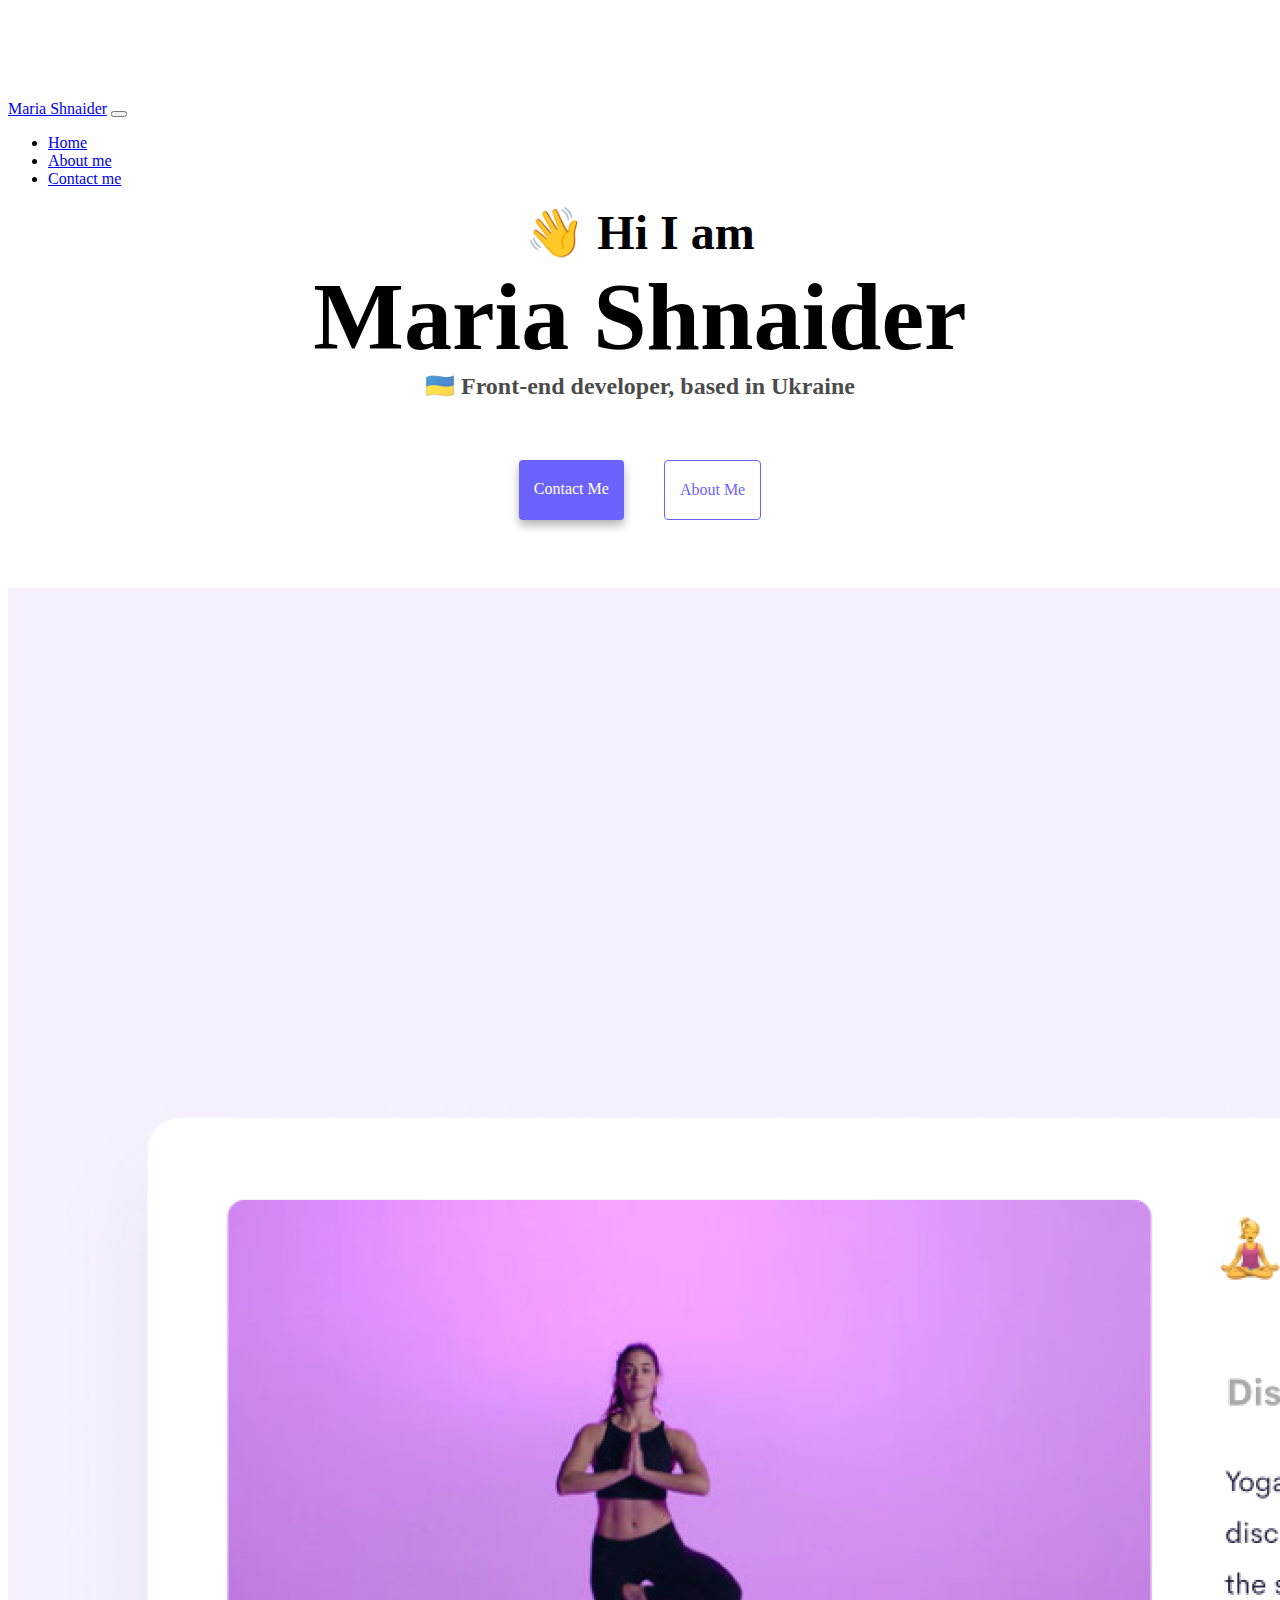
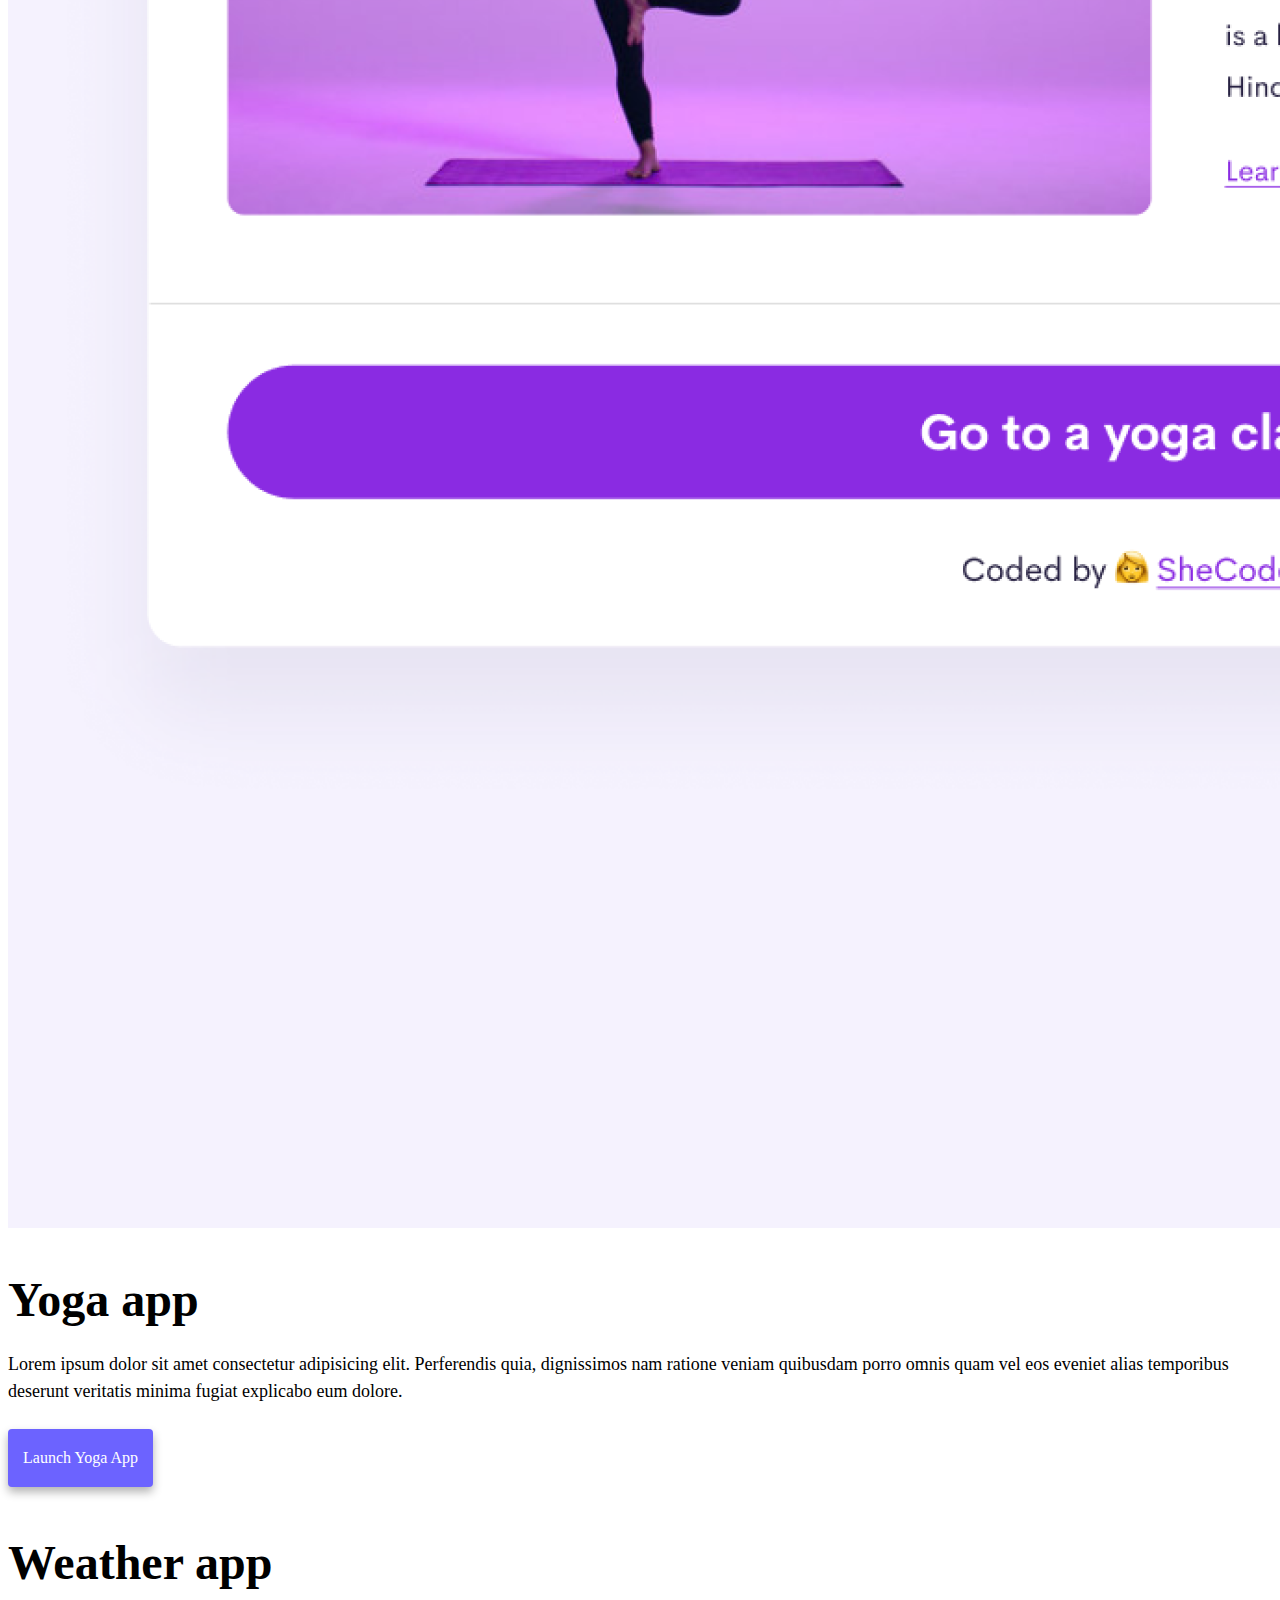
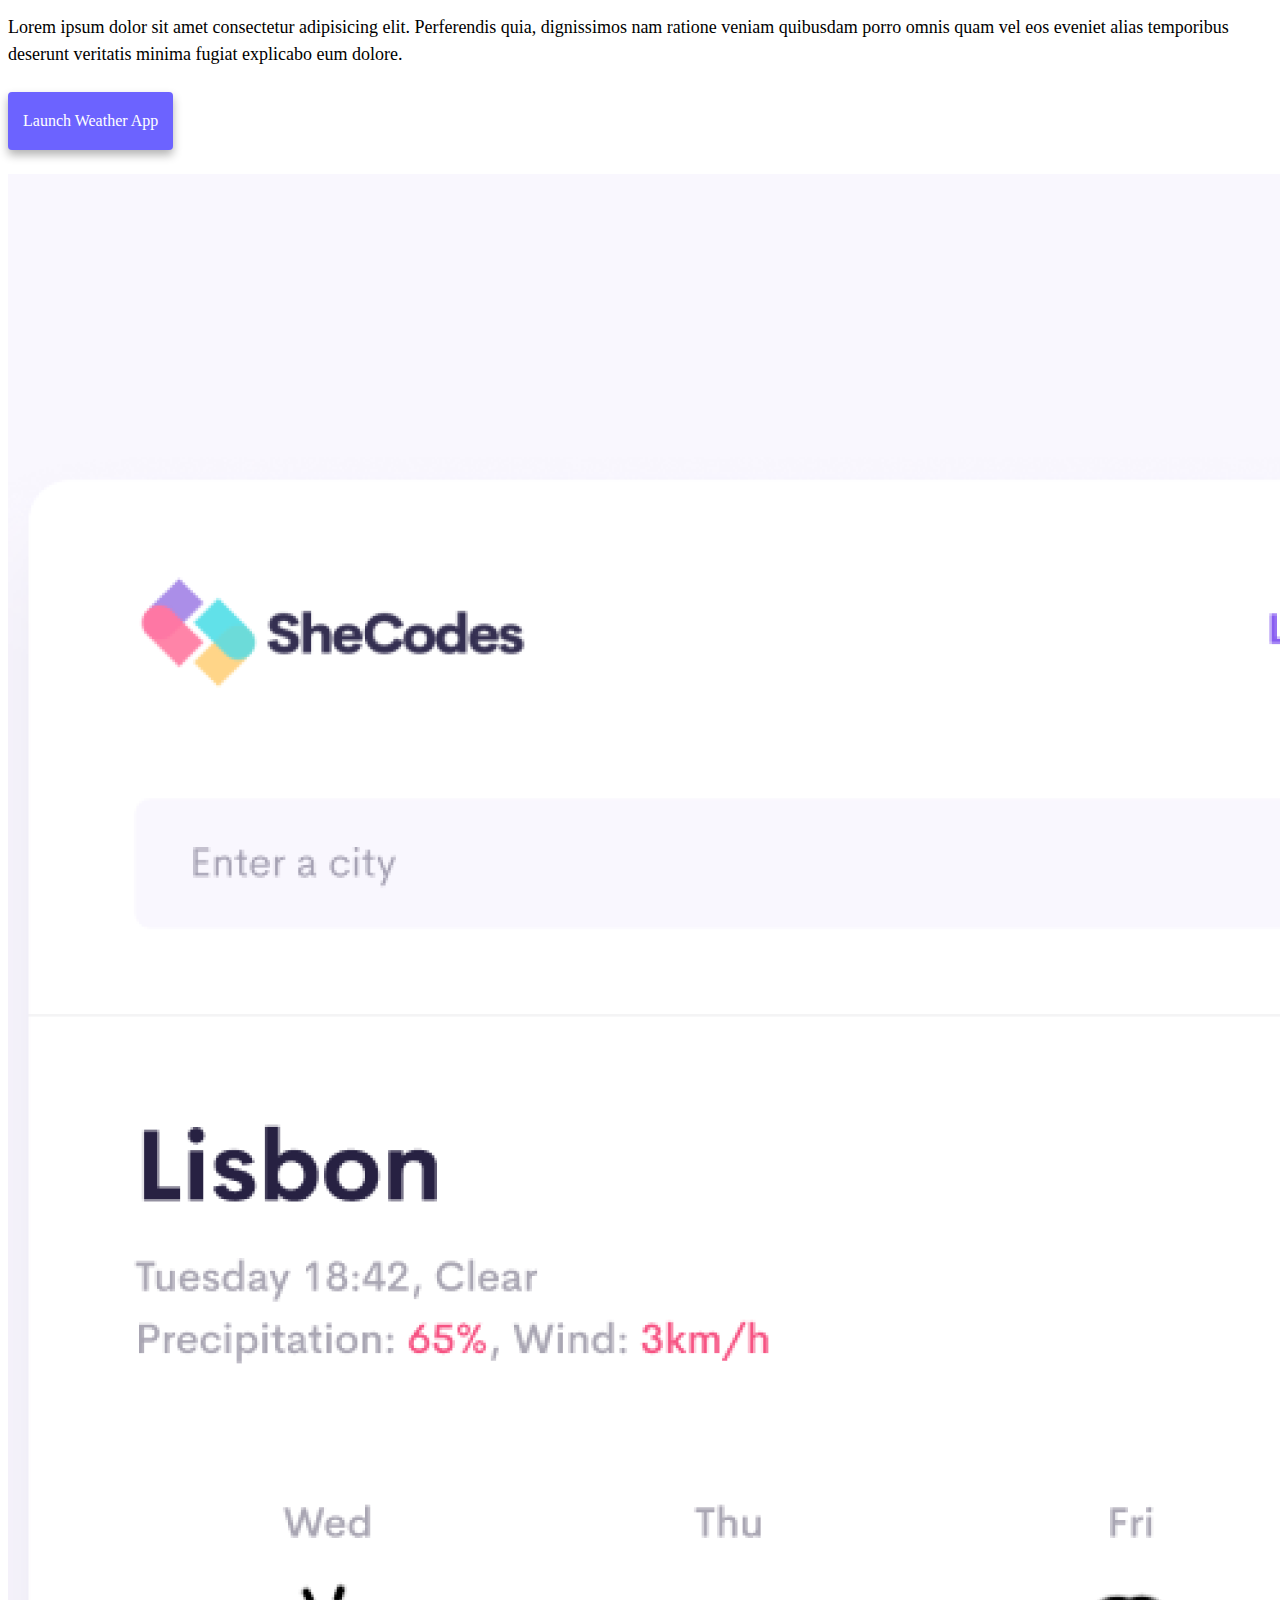
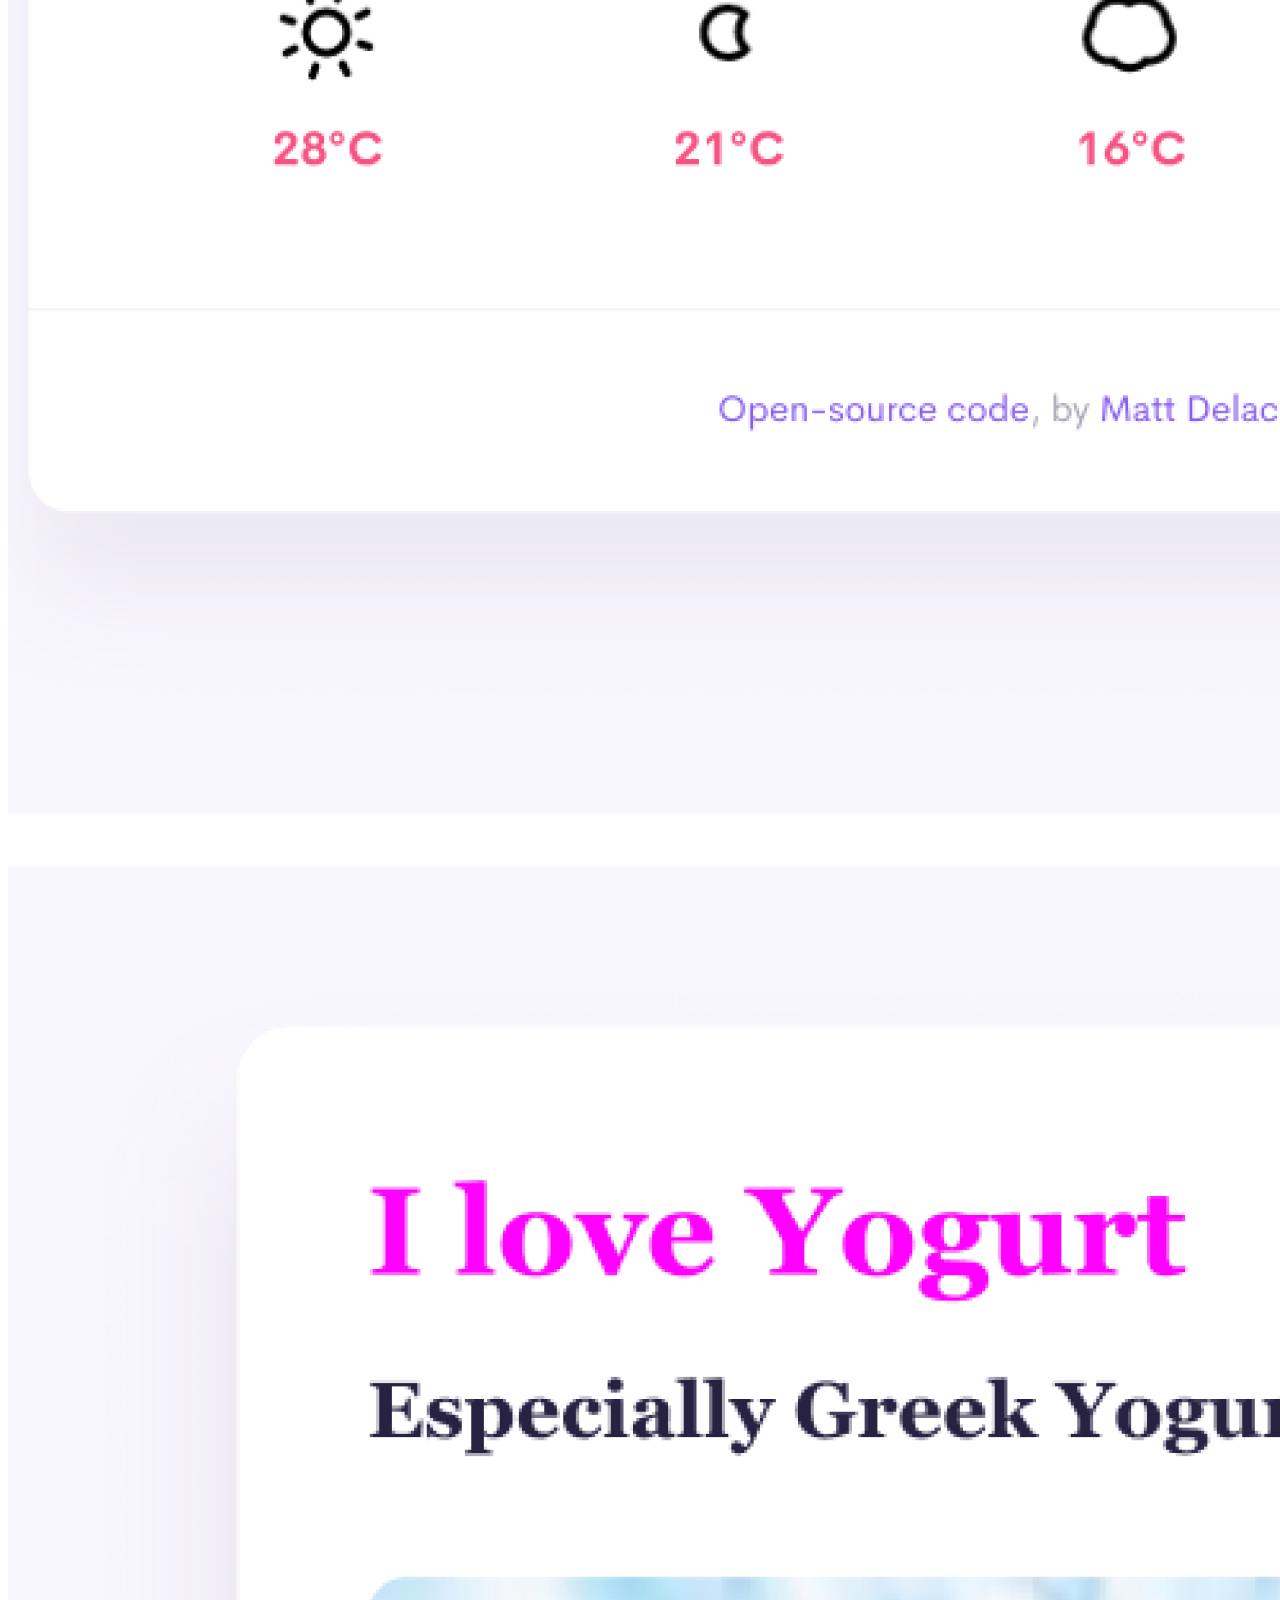
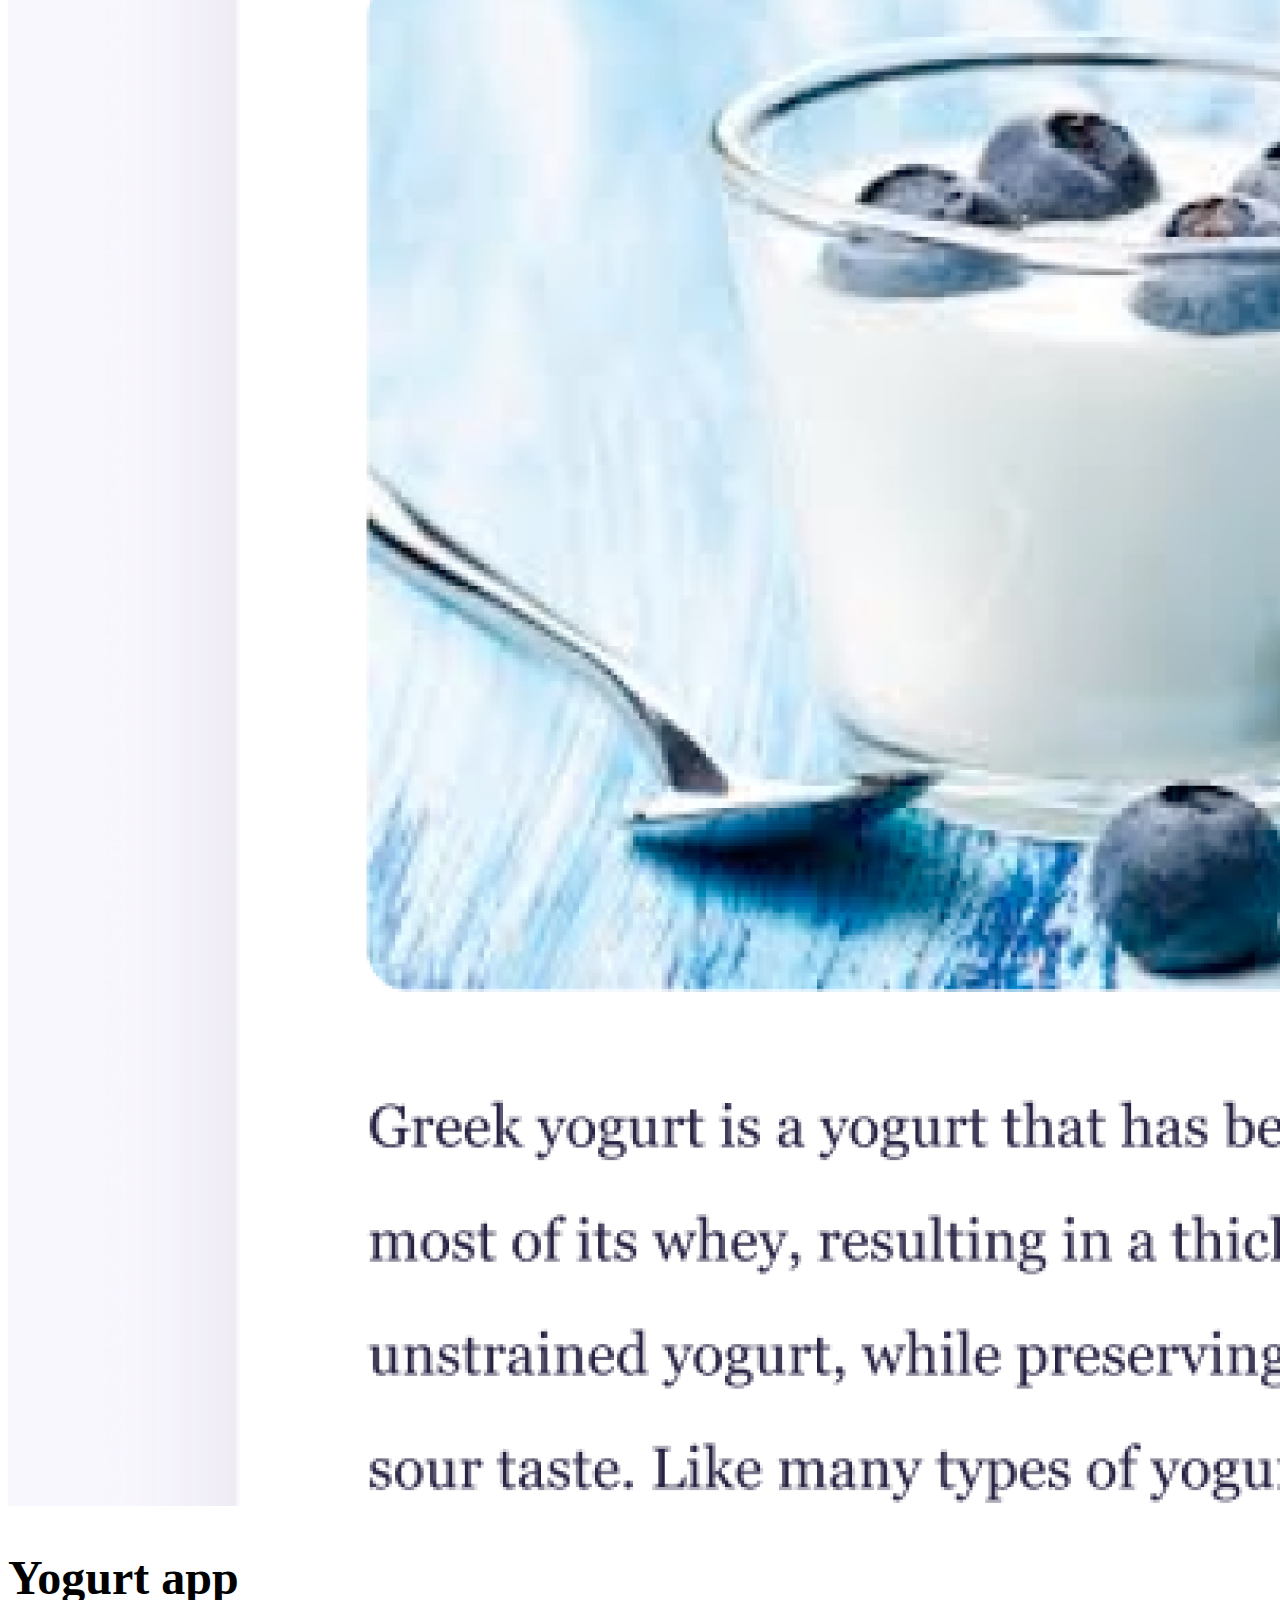
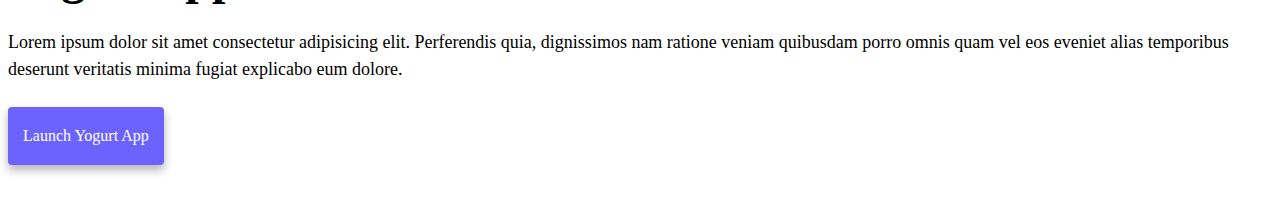
<file: index.html>
<!DOCTYPE html>
<html lang="en">
  <head>
    <meta charset="UTF-8" />
    <meta http-equiv="X-UA-Compatible" content="IE=edge" />
    <meta name="viewport" content="width=device-width, initial-scale=1.0" />
    <meta
      name="description"
      content="Check out the portfolio of a promising junior front-end developer - Maria Shnaider"
    />
    <title>Junior front-end developer | Maria Shnaider</title>
    <link
      href="https://cdn.jsdelivr.net/npm/bootstrap@5.2.0/dist/css/bootstrap.min.css"
      rel="stylesheet"
      integrity="sha384-gH2yIJqKdNHPEq0n4Mqa/HGKIhSkIHeL5AyhkYV8i59U5AR6csBvApHHNl/vI1Bx"
      crossorigin="anonymous"
    />
    <link rel="stylesheet" href="style.css" />
  </head>
  <body>
    <nav class="navbar navbar-expand-lg bg-light fixed-top">
      <div class="container">
        <a class="navbar-brand" href="./index.html" title="Homepage"
          >Maria Shnaider</a
        >
        <button
          class="navbar-toggler"
          type="button"
          data-bs-toggle="collapse"
          data-bs-target="#navbarNav"
          aria-controls="navbarNav"
          aria-expanded="false"
          aria-label="Toggle navigation"
        >
          <span class="navbar-toggler-icon"></span>
        </button>
        <div class="collapse navbar-collapse" id="navbarNav">
          <ul class="navbar-nav">
            <li class="nav-item">
              <a
                class="nav-link active"
                aria-current="./index.html"
                href="#"
                title="Homepage"
                >Home</a
              >
            </li>
            <li class="nav-item">
              <a
                class="nav-link"
                href="./about.html"
                title="About Maria Shnaider"
                >About me</a
              >
            </li>
            <li class="nav-item">
              <a
                class="nav-link"
                href="./about.html#contact"
                title="Contact Maria Shnaider"
                >Contact me</a
              >
            </li>
          </ul>
        </div>
      </div>
    </nav>
    <header>
      <h2>👋 Hi I am</h2>
      <h1>
        Maria Shnaider
        <div class="highlighted">🇺🇦 Front-end developer, based in Ukraine</div>
      </h1>
    </header>
    <div class="navigation-links mb-3 mb-md-5">
      <a href="about.html#contact" class="primary-link">Contact me</a>
      <a href="about.html" class="about-link">About me</a>
    </div>
    <div class="container projects">
      <div class="row app-description">
        <div class="col-md-6">
          <img src="images/yoga.png" alt="yoga app" class="img-fluid rounded" />
        </div>
        <div class="col-md-6">
          <h2>Yoga app</h2>
          <p>
            Lorem ipsum dolor sit amet consectetur adipisicing elit. Perferendis
            quia, dignissimos nam ratione veniam quibusdam porro omnis quam vel
            eos eveniet alias temporibus deserunt veritatis minima fugiat
            explicabo eum dolore.
          </p>
          <div class="launch-links">
            <a href="#" class="primary-link" title="Yoga App"
              >Launch yoga app</a
            >
          </div>
        </div>
      </div>
      <div class="row app-description">
        <div class="col-md-6">
          <h2>Weather app</h2>
          <p>
            Lorem ipsum dolor sit amet consectetur adipisicing elit. Perferendis
            quia, dignissimos nam ratione veniam quibusdam porro omnis quam vel
            eos eveniet alias temporibus deserunt veritatis minima fugiat
            explicabo eum dolore.
          </p>
          <div class="launch-links">
            <a href="#" class="primary-link" title="Weather App"
              >Launch weather app</a
            >
          </div>
        </div>
        <div class="col-md-6">
          <img
            src="images/weather.png"
            alt="weather app"
            class="img-fluid rounded"
          />
        </div>
      </div>
      <div class="row app-description">
        <div class="col-md-6">
          <img
            src="images/yogurt.png"
            alt="yogurt app"
            class="img-fluid rounded"
          />
        </div>
        <div class="col-md-6">
          <h2>Yogurt app</h2>
          <p>
            Lorem ipsum dolor sit amet consectetur adipisicing elit. Perferendis
            quia, dignissimos nam ratione veniam quibusdam porro omnis quam vel
            eos eveniet alias temporibus deserunt veritatis minima fugiat
            explicabo eum dolore.
          </p>
          <div class="launch-links">
            <a href="#" class="primary-link" title="Yogurt App"
              >Launch yogurt app</a
            >
          </div>
        </div>
      </div>
    </div>
    <script
      src="https://cdn.jsdelivr.net/npm/bootstrap@5.2.0/dist/js/bootstrap.bundle.min.js"
      integrity="sha384-A3rJD856KowSb7dwlZdYEkO39Gagi7vIsF0jrRAoQmDKKtQBHUuLZ9AsSv4jD4Xa"
      crossorigin="anonymous"
    ></script>
  </body>
</html>
</file>
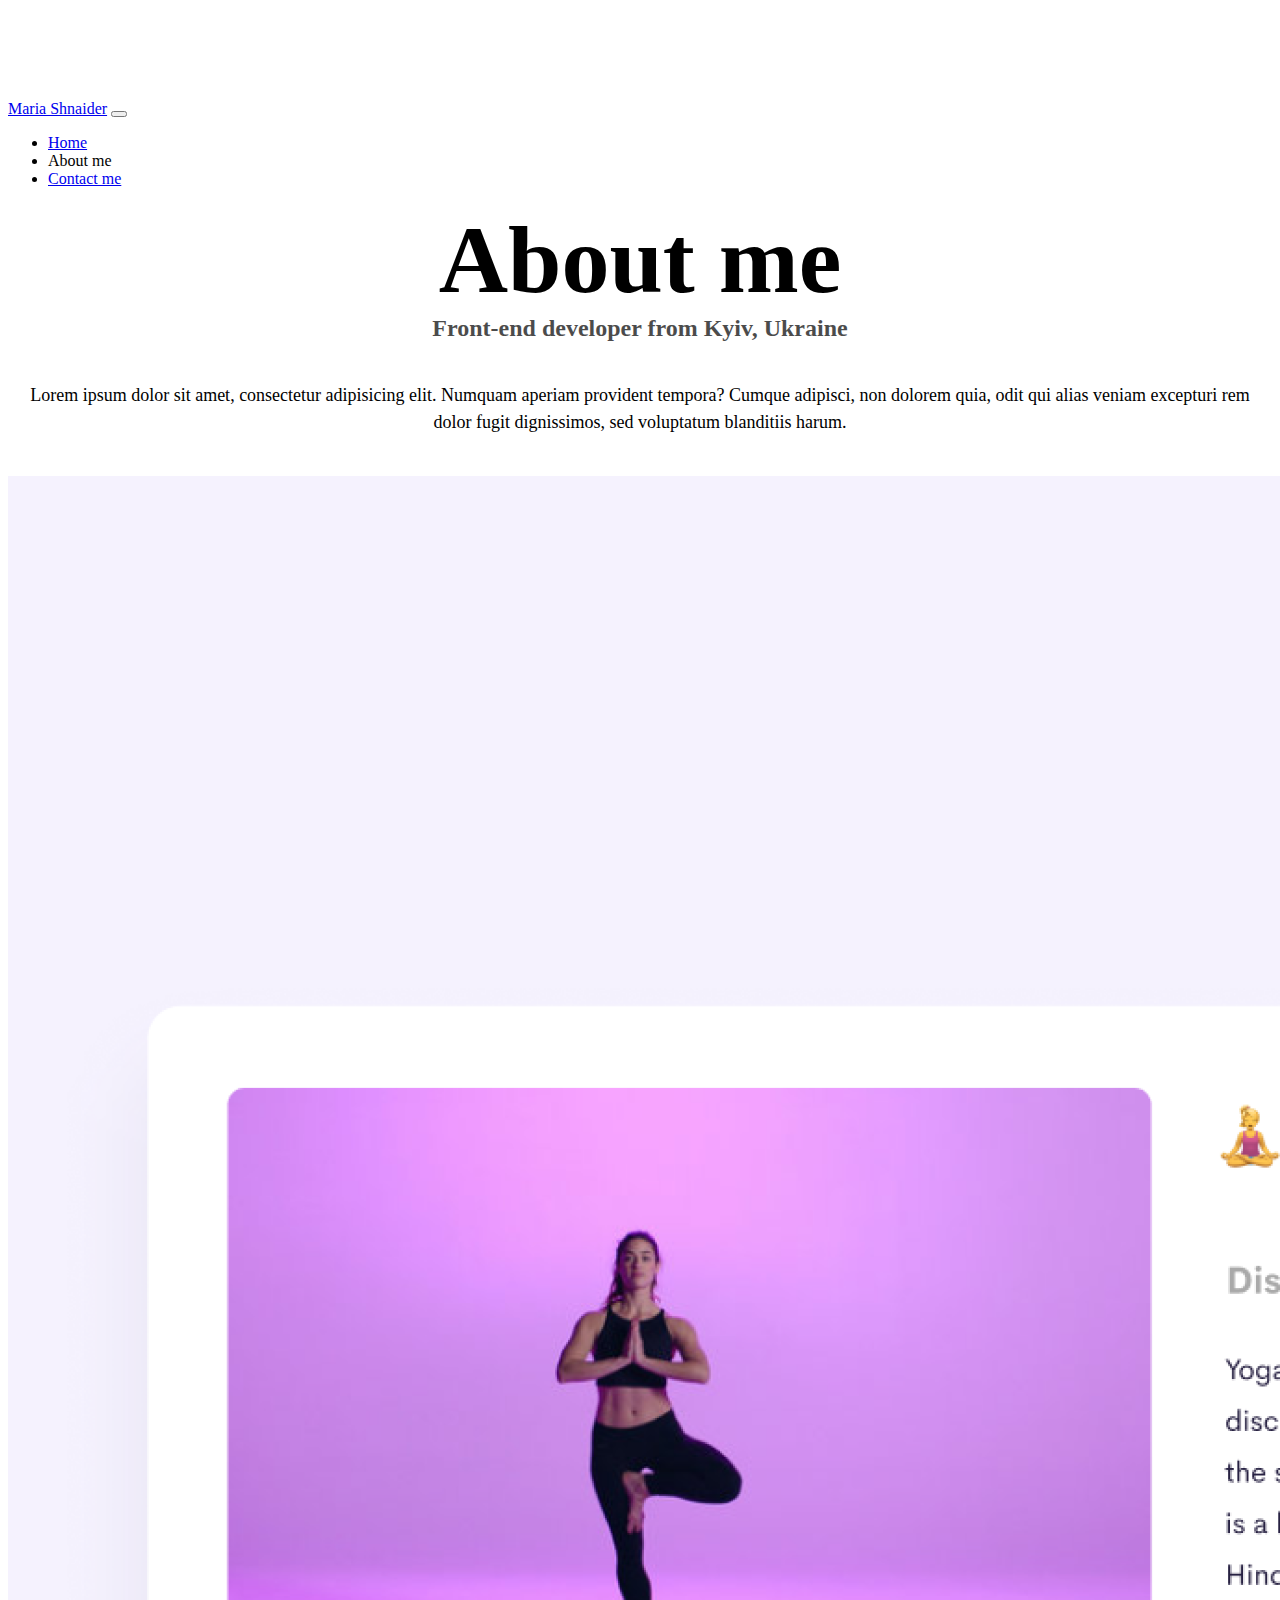
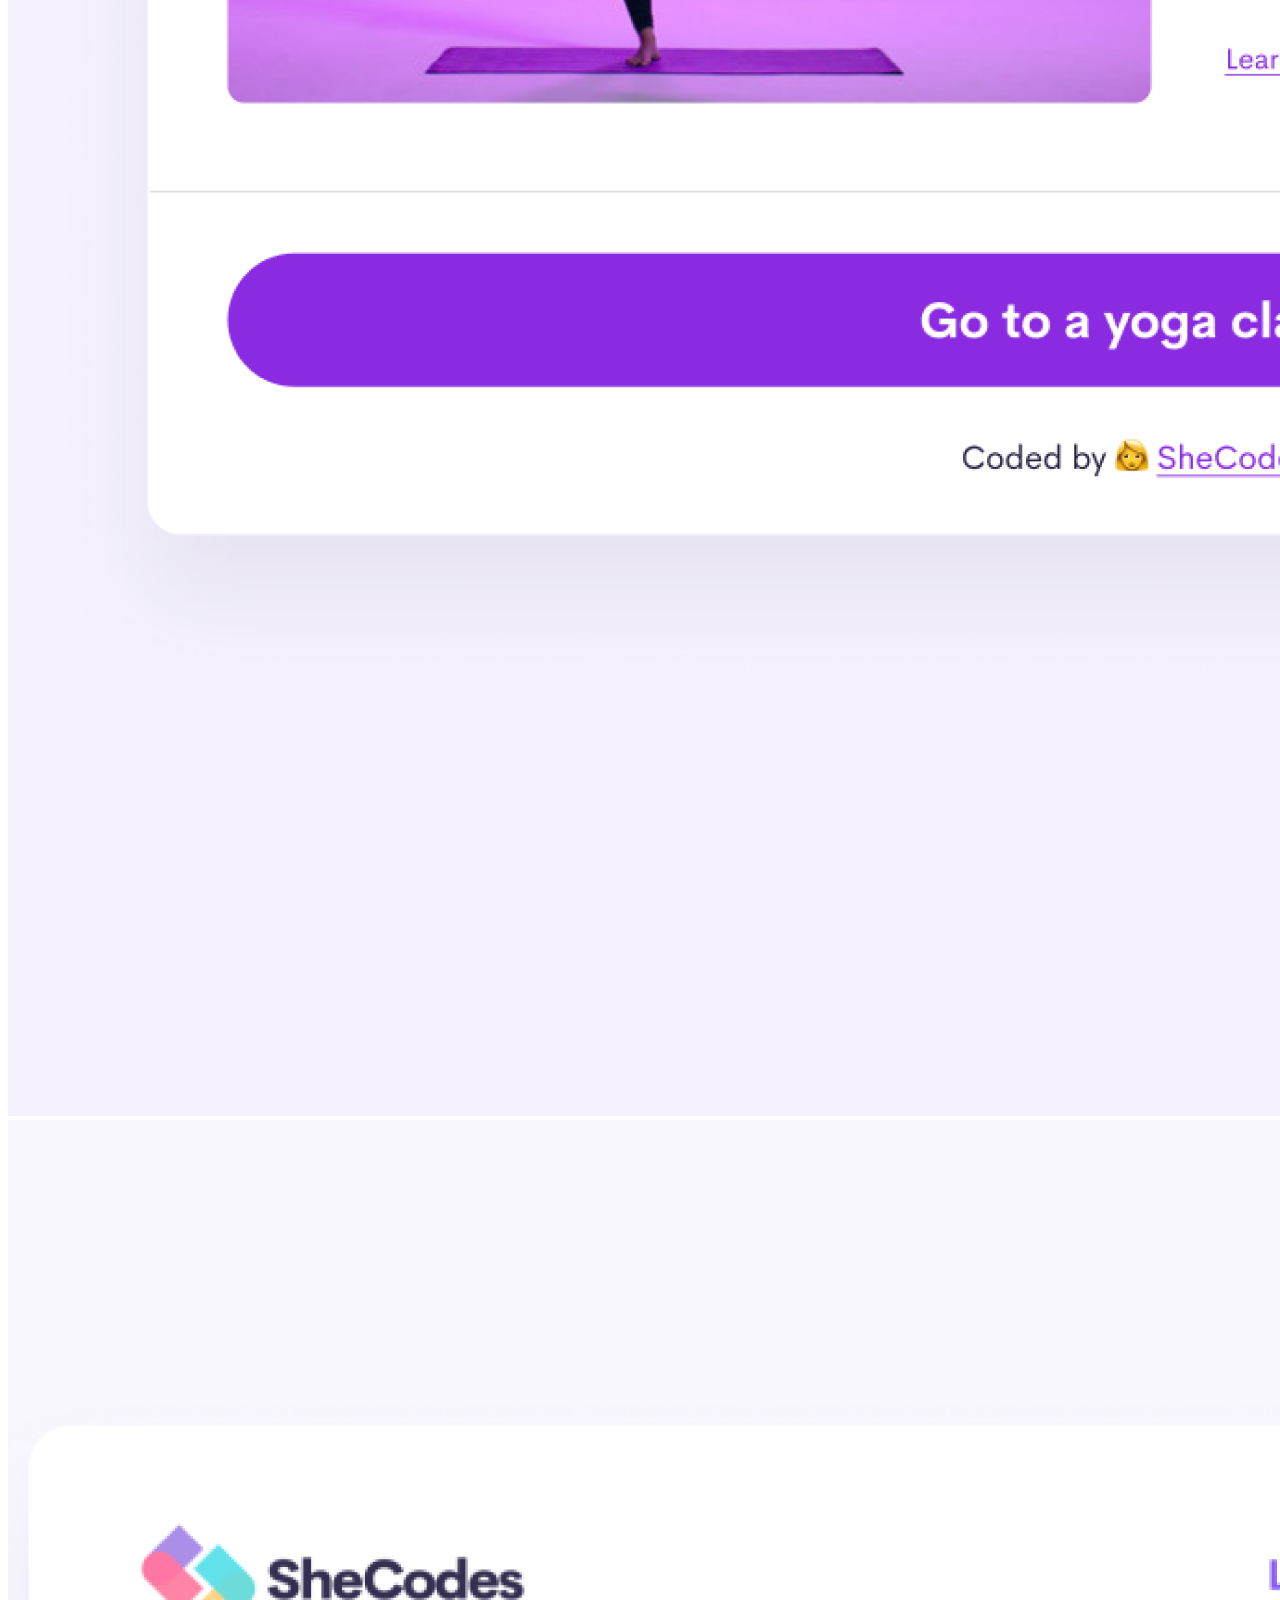
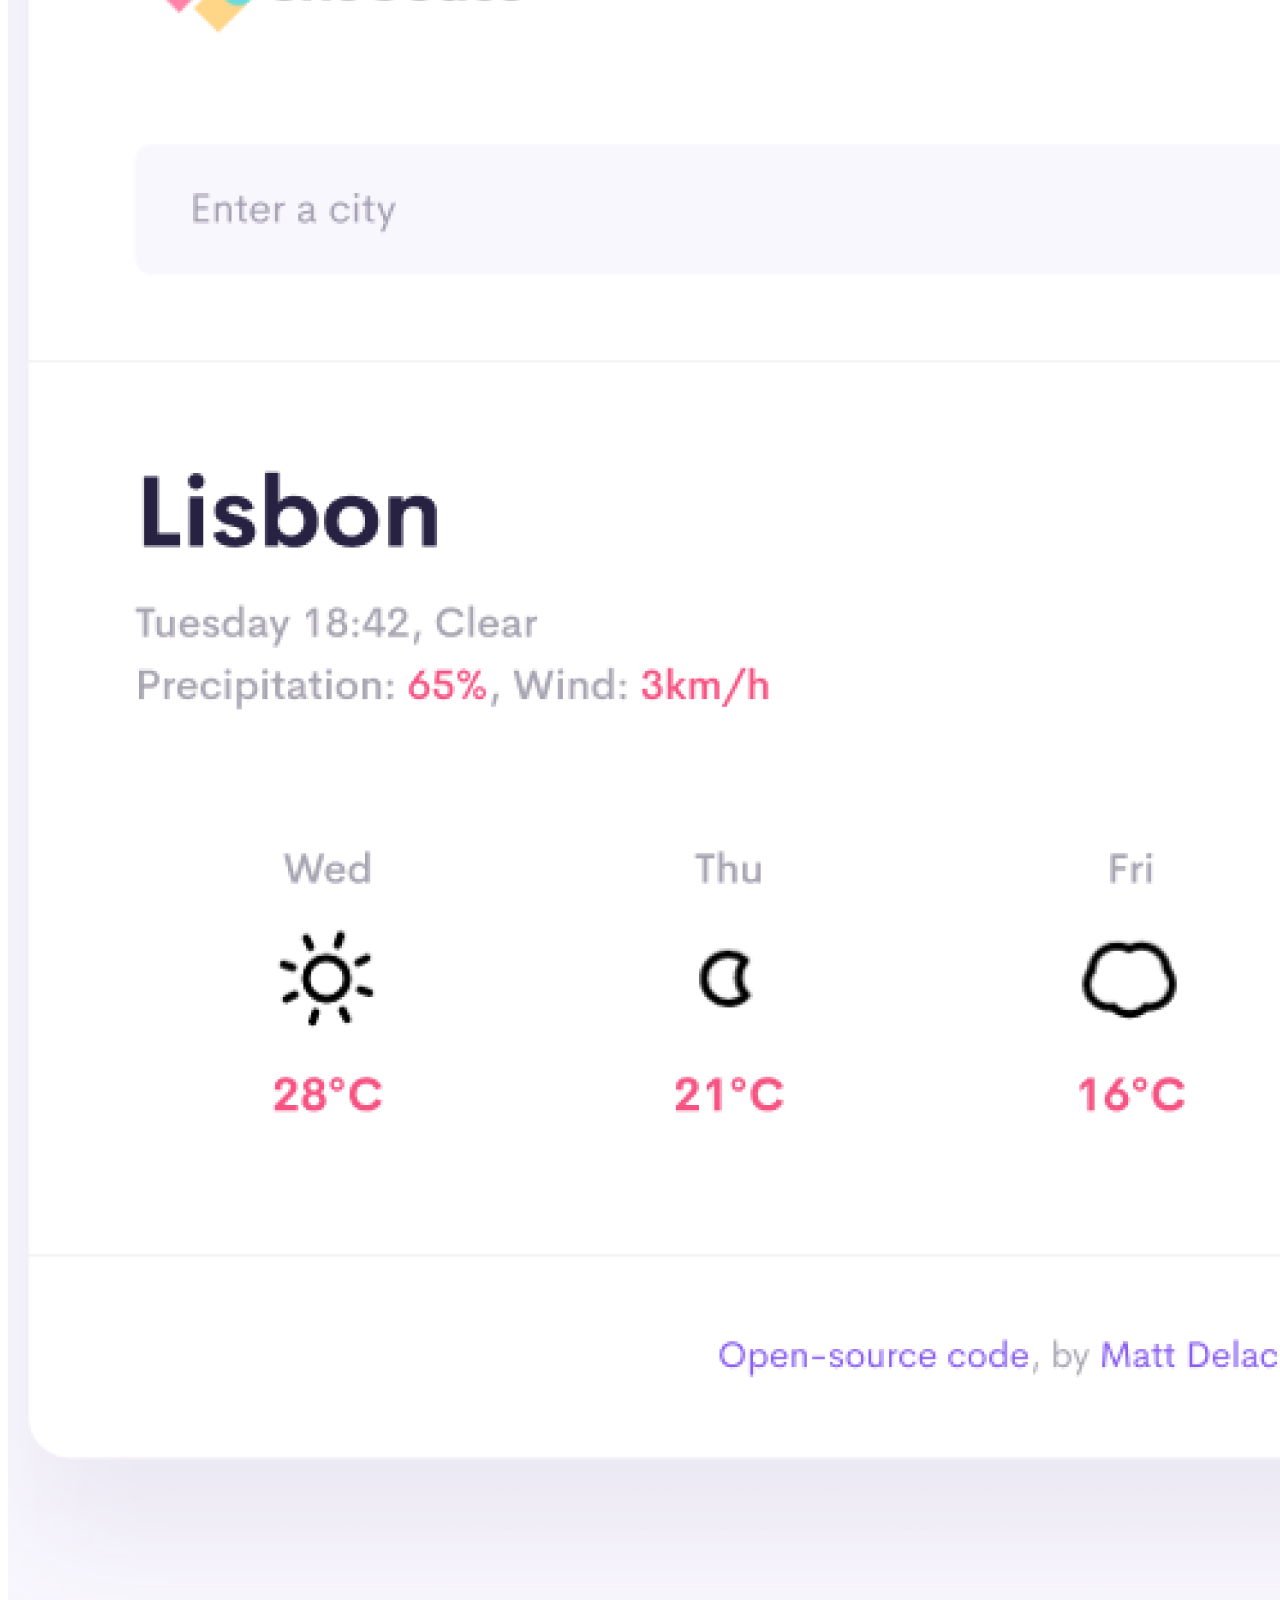
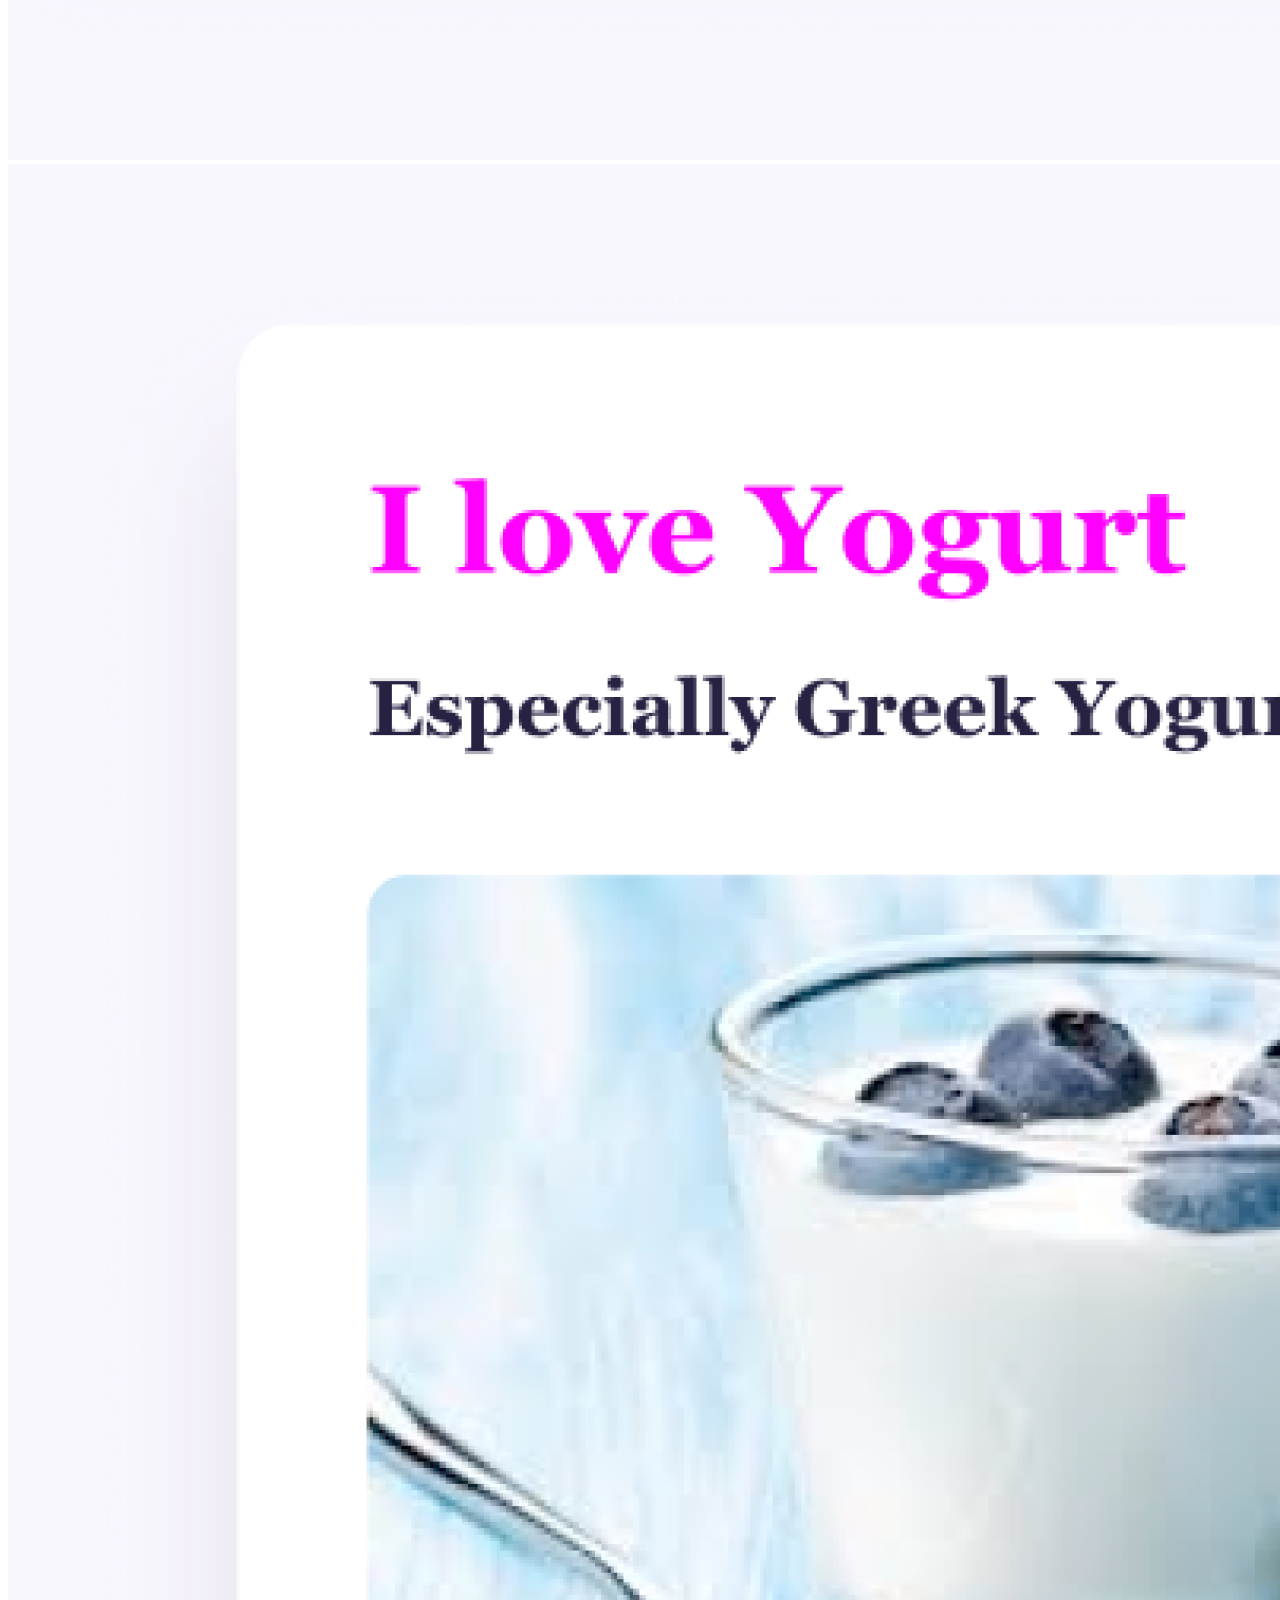
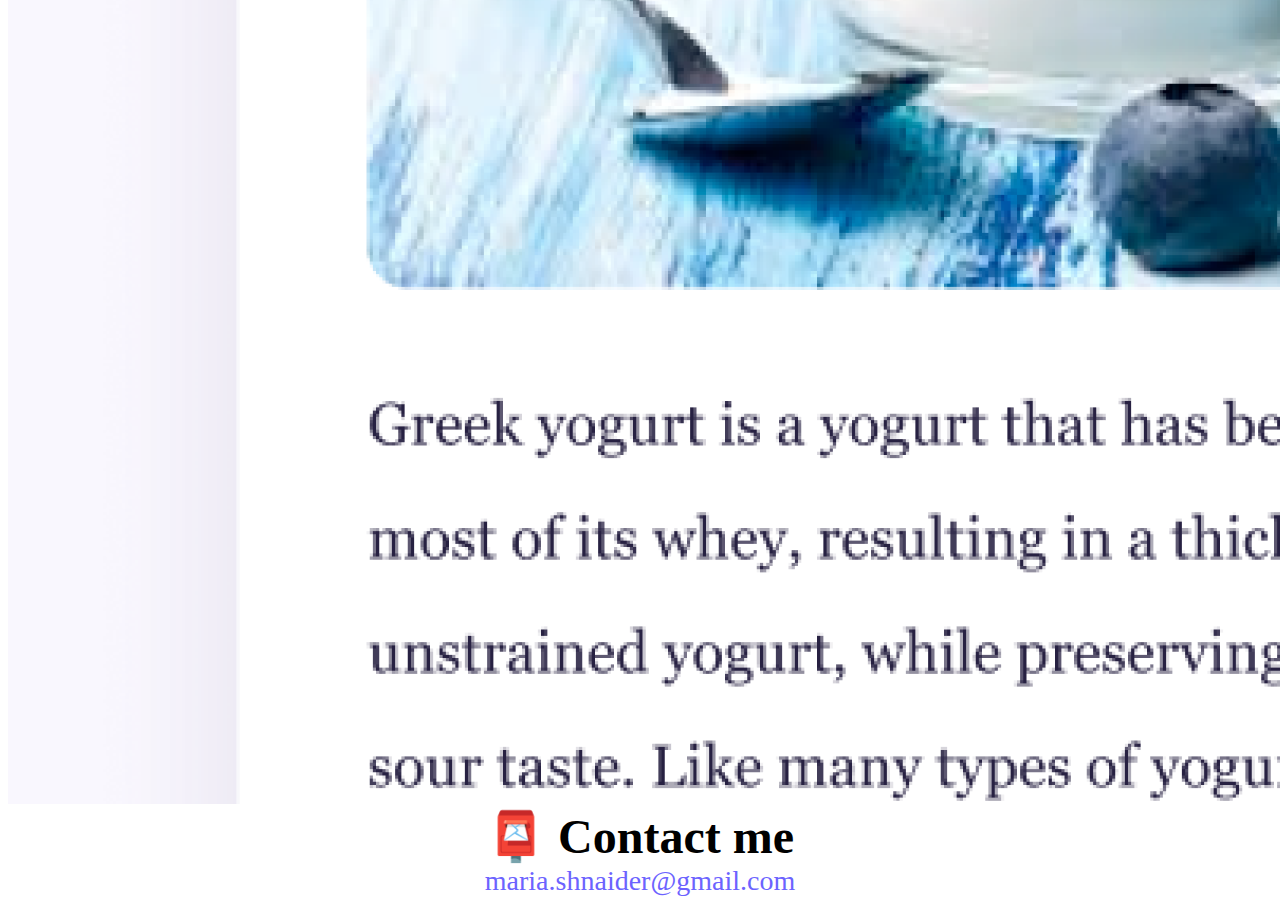
<file: about.html>
<!DOCTYPE html>
<html lang="en">
  <head>
    <meta charset="UTF-8" />
    <meta http-equiv="X-UA-Compatible" content="IE=edge" />
    <meta name="viewport" content="width=device-width, initial-scale=1.0" />
    <meta
      name="description"
      content="Check out the portfolio of a front-end developer - Maria Shnaider and contact for job inquires"
    />
    <link
      href="https://cdn.jsdelivr.net/npm/bootstrap@5.2.0/dist/css/bootstrap.min.css"
      rel="stylesheet"
      integrity="sha384-gH2yIJqKdNHPEq0n4Mqa/HGKIhSkIHeL5AyhkYV8i59U5AR6csBvApHHNl/vI1Bx"
      crossorigin="anonymous"
    />
    <link rel="stylesheet" href="style.css" />
    <title>About the junior front-end developer | Maria Shnaider</title>
  </head>
  <body>
    <nav class="navbar navbar-expand-lg bg-light fixed-top">
      <div class="container">
        <a class="navbar-brand" href="./index.html" title="Homepage"
          >Maria Shnaider</a
        >
        <button
          class="navbar-toggler"
          type="button"
          data-bs-toggle="collapse"
          data-bs-target="#navbarNav"
          aria-controls="navbarNav"
          aria-expanded="false"
          aria-label="Toggle navigation"
        >
          <span class="navbar-toggler-icon"></span>
        </button>
        <div class="collapse navbar-collapse" id="navbarNav">
          <ul class="navbar-nav">
            <li class="nav-item">
              <a class="nav-link" href="./index.html" title="Homepage">Home</a>
            </li>
            <li class="nav-item">
              <a
                class="nav-link active"
                area-current="./about.html"
                title="About Maria Shnaider"
                >About me</a
              >
            </li>
            <li class="nav-item">
              <a
                class="nav-link"
                href="./about.html#contact"
                title="Contact Maria Shnaider"
                >Contact me</a
              >
            </li>
          </ul>
        </div>
      </div>
    </nav>
    <h1>
      About me
      <div class="highlighted">Front-end developer from Kyiv, Ukraine</div>
    </h1>
    <div class="about-paragraphs">
      <p>
        Lorem ipsum dolor sit amet, consectetur adipisicing elit. Numquam
        aperiam provident tempora? Cumque adipisci, non dolorem quia, odit qui
        alias veniam excepturi rem dolor fugit dignissimos, sed voluptatum
        blanditiis harum.
      </p>
    </div>
    <div class="container">
      <div class="row mb-5">
        <div class="col-md-4">
          <img
            src="images/yoga.png"
            alt="yoga app"
            class="img-fluid p-2 shadow rounded"
          />
        </div>
        <div class="col-md-4">
          <img
            src="images/weather.png"
            alt="weather app"
            class="img-fluid p-2 shadow rounded"
          />
        </div>
        <div class="col-md-4">
          <img
            src="images/yogurt.png"
            alt="yogurt app"
            class="img-fluid p-2 shadow rounded"
          />
        </div>
      </div>
    </div>
    <footer>
      <div id="contact">
        <h2>📮 Contact me</h2>
        <a
          href="mailto:maria.shnaider@gmail.com"
          class="email-link"
          title="Contact Maria Shnaider"
        >
          maria.shnaider@gmail.com
        </a>
      </div>
    </footer>
    <script
      src="https://cdn.jsdelivr.net/npm/bootstrap@5.2.0/dist/js/bootstrap.bundle.min.js"
      integrity="sha384-A3rJD856KowSb7dwlZdYEkO39Gagi7vIsF0jrRAoQmDKKtQBHUuLZ9AsSv4jD4Xa"
      crossorigin="anonymous"
    ></script>
  </body>
</html>
</file>
<file: style.css>
:root {
  --primary-color: #6c63ff;
  --secondary-color: #f5f2fe;
  --box-shadow: 0 5px 10px rgba(0, 0, 0, 0.3);
}

body {
  margin-top: 100px;
}

h1,
header h2,
footer h2 {
  text-align: center;
  margin: 0;
}

h1 {
  font-size: 96px;
}

h2 {
  font-size: 48px;
}

.highlighted {
  font-size: 24px;
  opacity: 0.7;
}

p {
  font-size: 18px;
  line-height: 1.5;
}

.app-description h2 {
  margin-bottom: 1.5rem;
}

.navigation-links {
  display: flex;
  margin-top: 40px;
  justify-content: center;
}

.launch-links {
  display: flex;
  justify-content: left;
  margin: 1.5rem 0;
}

.navigation-links a,
.launch-links a {
  border-radius: 4px;
  padding: 20px 15px;
  text-decoration: none;
  text-transform: capitalize;
}

.navigation-links a {
  margin: 20px;
}

.primary-link {
  background: var(--primary-color);
  box-shadow: var(--box-shadow);
  color: white;
}

.about-link {
  color: var(--primary-color);
  border: 1px solid var(--primary-color);
}

.homepage-link {
  color: var(--primary-color);
  text-align: center;
  display: block;
}

.about-paragraphs {
  display: flex;
  margin: 30px 0;
  text-align: center;
}

.about-paragraphs p {
  margin: 10px;
}

.email-link {
  display: flex;
  justify-content: center;
  color: var(--primary-color);
  font-size: 28px;
  text-decoration: none;
}

.email-link:hover {
  text-decoration: underline;
}

.app-description {
  margin: 3rem 0;
}

a:hover {
  opacity: 0.9;
  transition: 0.2s ease-in-out;
  text-decoration: underline;
}

.about-link:hover,
.email-link:hover {
  color: var(--primary-color);
}

.primary-link:hover {
  color: var(--secondary-color);
}

@media (max-width: 767.5px) {
  h1 {
    font-size: 42px;
    margin: 15px auto;
  }

  h2 {
    font-size: 30px;
    text-align: center;
  }

  .highlighted {
    font-size: 20px;
    line-height: 1.5;
    max-width: 65%;
    margin: 15px auto;
  }

  p {
    font-size: medium;
  }

  .navigation-links a,
  .launch-links a {
    padding: 20px 12px;
    font-size: 14px;
    margin-right: 10px;
    font-weight: 600;
  }

  .launch-links a {
    margin: 10px auto;
    width: 100%;
    text-align: center;
  }

  .navigation-links {
    margin: 20px 0;
  }

  .projects img {
    display: none;
  }

  .app-description {
    margin: 2rem 1rem;
  }

  .launch-links {
    margin: 0;
  }

  #contact h2 {
    font-size: 36px;
  }

  .email-link {
    font-size: 24px;
  }

  #contact {
    margin-bottom: 1rem;
  }
}

@media (max-width: 300px) {
  #contact h2 {
    font-size: 30px;
  }

  .email-link {
    font-size: 18px;
  }
}
</file>
